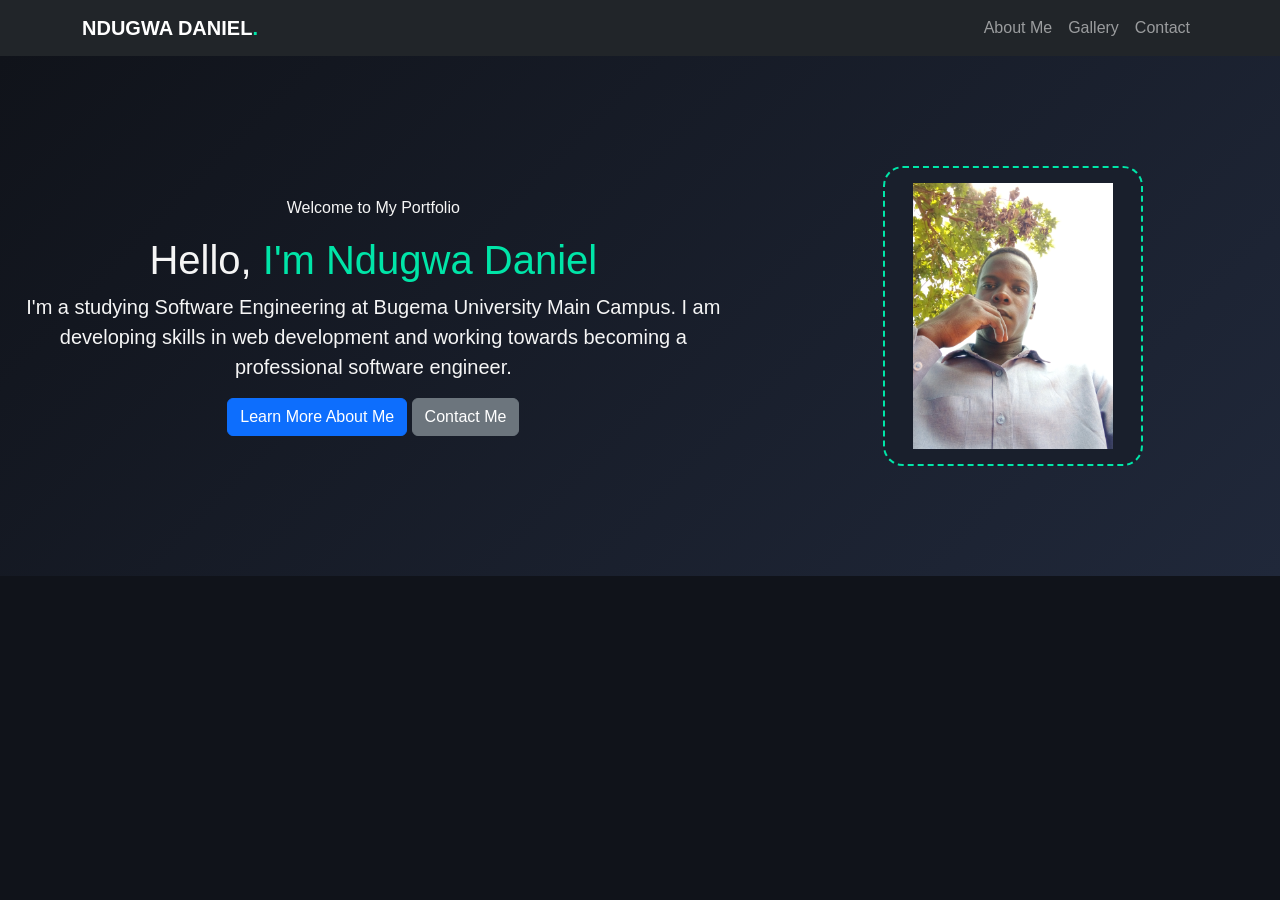
<file: index.html>
<!DOCTYPE html>
<html lang="en">
    <head>
        <meta charset="UTF-8">
        <meta name="viewport" content="width=device-width, intial-scale=1.0">
        <title>Ndugwa Daniel | Portifolio</title>
        <link href="https://cdn.jsdelivr.net/npm/bootstrap@5.3.3/dist/css/bootstrap.min.css"
          rel="stylesheet">
            <link rel="stylesheet" href="style.css">
    </head>
    <body>
         <nav class="navbar navbar-expand-lg navbar-dark bg-dark sticky-top">
        <div class="container">
            <a class="navbar-brand fw-bold" href="index.html">
                NDUGWA DANIEL<span class="accent">.</span>
            </a>

            <button class="navbar-toggler" type="button"
                    data-bs-toggle="collapse"
                    data-bs-target="#mainNavbar"
                    aria-controls="mainNavbar"
                    aria-expanded="false"
                    aria-label="Toggle navigation">
                <span class="navbar-toggler-icon"></span>
            </button>

            <div class="collapse navbar-collapse" id="mainNavbar">
                <ul class="navbar-nav ms-auto">
                   
                    <li class="nav-item">
                        <a class="nav-link" href="about.html">About Me</a>
                    </li>
                    <li class="nav-item">
                        <a class="nav-link" href="gallery.html">Gallery</a>
                    </li>
                    <li class="nav-item">
                        <a class="nav-link" href="contact.html">Contact</a>
                    </li>
                </ul>
            </div>
        </div>
    </nav>




    <main>
        <section class="hero-section">
            <div class="container text-center">
                <p>Welcome to My Portfolio</p>
                <h1>Hello, <span class="accent">I'm Ndugwa Daniel</span></h1>
                <p class="lead">I'm a studying Software Engineering at Bugema University Main Campus. I am developing skills in web development and working towards becoming a professional software engineer.</p>
                <a href="about.html" class="btn btn-primary">Learn More About Me</a>
                <a href="contact.html" class="btn btn-secondary">Contact Me</a>
            </div>
            <div class="col-lg-5 text-center">
                <div class="profile-placeholder">
                    
                    <span>
                    <img src="photos/DANIEL.jpg" alt="Profile Picture" class="img-fluid square profile-image" width="200px" height="100px">
                    </span> 
                 </div>
            </div>
        </section>
    </main>
    </body>
</html>
</file>
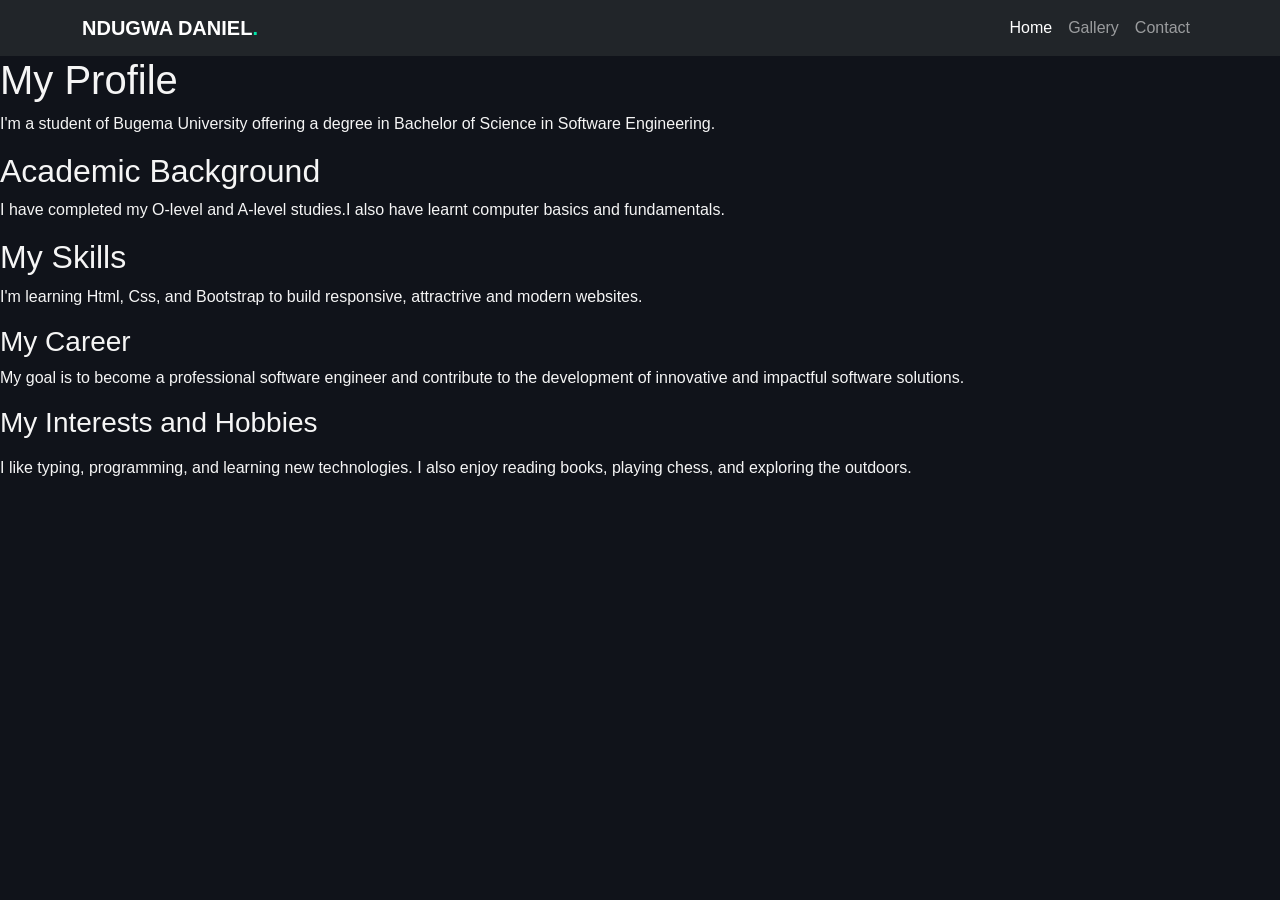
<file: about.html>
<!DOCTYPE html>
<html lang="en">
<head>
    <meta charset="UTF-8">
    <meta name="viewport" content="width=device-width, initial-scale=1.0">
    <title>About Me</title>
    <link href="https://cdn.jsdelivr.net/npm/bootstrap@5.3.3/dist/css/bootstrap.min.css" rel="stylesheet">  
    <link rel="stylesheet" href="style.css">



   <nav class="navbar navbar-expand-lg navbar-dark bg-dark sticky-top">
        <div class="container">
            <a class="navbar-brand fw-bold" href="index.html">
                NDUGWA DANIEL<span class="accent">.</span>
            </a>

            <button class="navbar-toggler" type="button"
                    data-bs-toggle="collapse"
                    data-bs-target="#mainNavbar"
                    aria-controls="mainNavbar"
                    aria-expanded="false"
                    aria-label="Toggle navigation">
                <span class="navbar-toggler-icon"></span>
            </button>

            <div class="collapse navbar-collapse" id="mainNavbar">
                <ul class="navbar-nav ms-auto">
                    <li class="nav-item">
                        <a class="nav-link active" href="index.html">Home</a>
                    </li>
                   
                    <li class="nav-item">
                        <a class="nav-link" href="gallery.html">Gallery</a>
                    </li>
                    <li class="nav-item">
                        <a class="nav-link" href="contact.html">Contact</a>
                    </li>
                </ul>
            </div>
        </div>
    </nav>
    
   
     
</head>
<body>
    <h1>My Profile</h1>
    <p>I'm a student of Bugema University offering a degree in Bachelor of Science in Software Engineering.</p>
    <h2>Academic Background</h2>
    <p>I have completed my O-level and A-level studies.I also have learnt computer basics and fundamentals.</p>
    <h2>My Skills</h2>
    <p>I'm learning Html, Css, and Bootstrap to build responsive, attractrive and modern websites.</p>
    <h3>My Career</h3>
    <p>My goal is to become a professional software engineer and contribute to the development of innovative and impactful software solutions.</p>
    <h3>My Interests and Hobbies</h3>
    <p></p>I like typing, programming, and learning new technologies. I also enjoy reading books, playing chess, and exploring the outdoors.</p>  

</body>
</html>
</file>
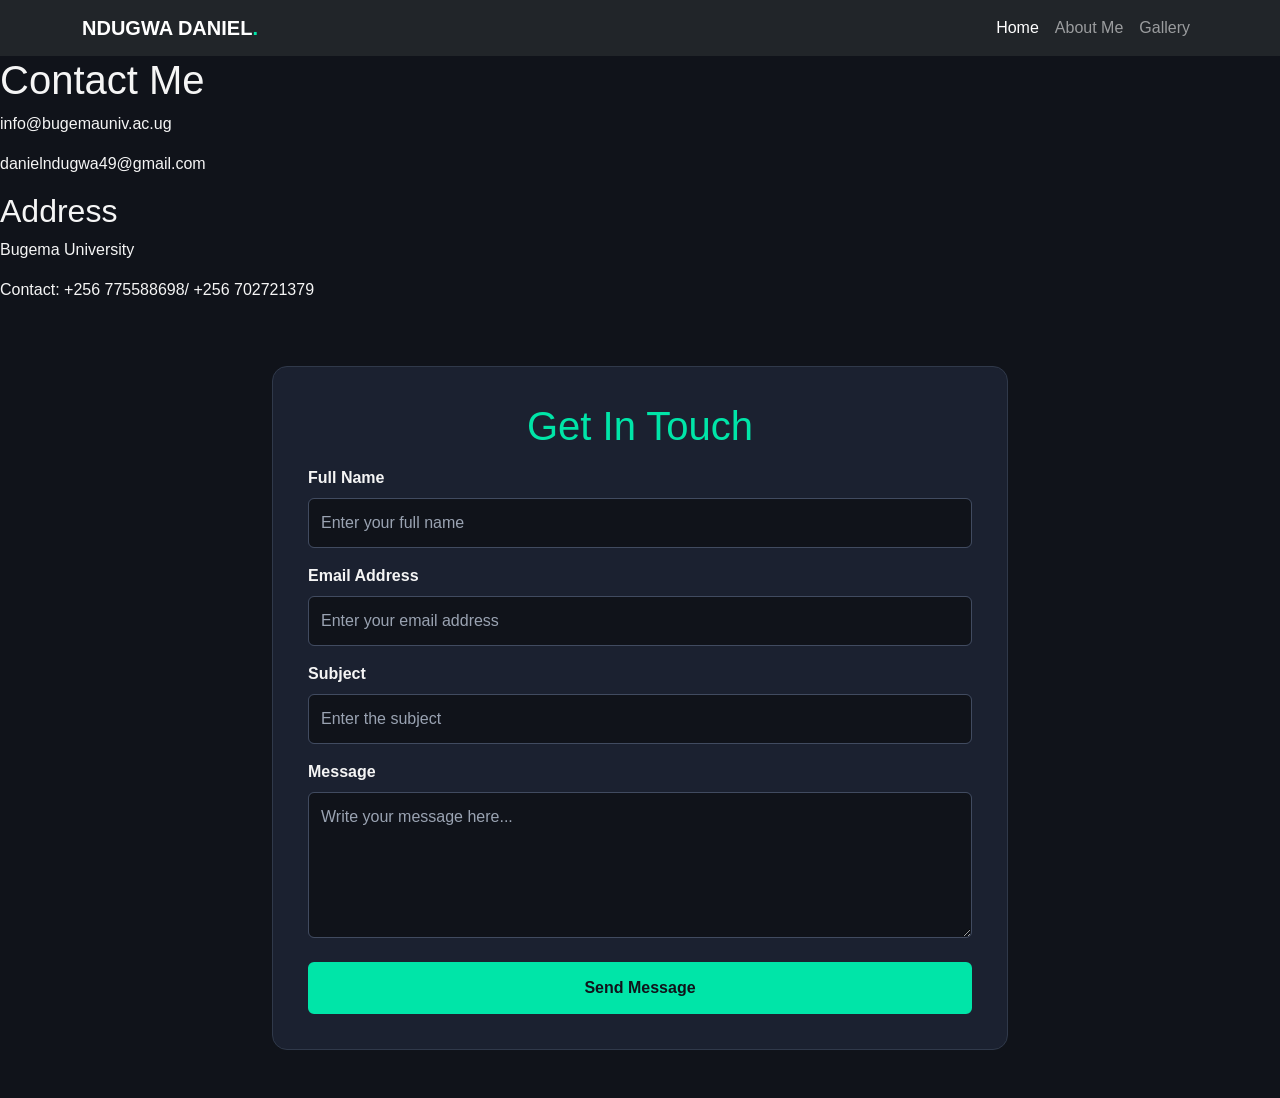
<file: contact.html>
<!DOCTYPE html>
<html lang="en">
    <head>
        <meta charset="UTF-8">
        <meta name="viewport" content="width=device-width, initial-scale=1.0">
        <title>Contact Me</title>
        <link href="https://cdn.jsdelivr.net/npm/bootstrap@5.3.3/dist/css/bootstrap.min.css" rel="stylesheet">
        <link rel="stylesheet" href="style.css">    
        
            <nav class="navbar navbar-expand-lg navbar-dark bg-dark sticky-top">
        <div class="container">
            <a class="navbar-brand fw-bold" href="index.html">
                NDUGWA DANIEL<span class="accent">.</span>
            </a>

            <button class="navbar-toggler" type="button"
                    data-bs-toggle="collapse"
                    data-bs-target="#mainNavbar"
                    aria-controls="mainNavbar"
                    aria-expanded="false"
                    aria-label="Toggle navigation">
                <span class="navbar-toggler-icon"></span>
            </button>

            <div class="collapse navbar-collapse" id="mainNavbar">
                <ul class="navbar-nav ms-auto">
                    <li class="nav-item">
                        <a class="nav-link active" href="index.html">Home</a>
                    </li>
                    <li class="nav-item">
                        <a class="nav-link" href="about.html">About Me</a>
                    </li>
                    <li class="nav-item">
                        <a class="nav-link" href="gallery.html">Gallery</a>
                    </li>
                   
                </ul>
            </div>
        </div>
    </nav>
    <body>
        <h1>Contact Me</h1>
        <p>info@bugemauniv.ac.ug</p>
        <p>danielndugwa49@gmail.com</p>
        <h2>Address</h2>
        <p>Bugema University</p>
        <p>Contact: +256 775588698/ +256 702721379</p>
        <section class="container py-5">
    <div class="row justify-content-center">
        <div class="col-lg-8">

            <div class="contact-card">
                <h1 class="text-center mb-3">Get In Touch</h1>


                <form action="#" method="post">

                    <!-- Full Name -->
                    <div class="mb-3">
                        <label for="fullName" class="form-label">
                            Full Name
                        </label>
                        <input type="text"
                               class="form-control"
                               id="fullName"
                               name="fullName"
                               placeholder="Enter your full name"
                               required>
                    </div>

                    <!-- Email Address -->
                    <div class="mb-3">
                        <label for="email" class="form-label">
                            Email Address
                        </label>
                        <input type="email"
                               class="form-control"
                               id="email"
                               name="email"
                               placeholder="Enter your email address"
                               required>
                    </div>

                    <!-- Subject -->
                    <div class="mb-3">
                        <label for="subject" class="form-label">
                            Subject
                        </label>
                        <input type="text"
                               class="form-control"
                               id="subject"
                               name="subject"
                               placeholder="Enter the subject"
                               required>
                    </div>

                    <!-- Message -->
                    <div class="mb-4">
                        <label for="message" class="form-label">
                            Message
                        </label>
                        <textarea class="form-control"
                                  id="message"
                                  name="message"
                                  rows="5"
                                  placeholder="Write your message here..."
                                  required></textarea>
                    </div>

                    <!-- Submit Button -->
                    <button type="submit"
                            class="btn btn-accent w-100">
                        Send Message
                    </button>

                </form>
            </div>

        </div>
    </div>
</section>
    </body>


    </head>







</html>
</file>
<file: style.css>
body {
    background-color: #10131a;
    color: #f5f5f5;
    font-family: Arial, sans-serif;
    margin: 0;
}


.accent {
    color: #00e5a8;
}


.hero-section {
    background: linear-gradient(135deg, #10131a, #20283a);
    padding: 100px 0;
    min-height: 520px;
    display: flex;
    align-items: center;
}


.btn-accent {
    background-color: #00e5a8;
    color: #10131a;
    border: 2px solid #00e5a8;
    font-weight: bold;
    padding: 12px 22px;
}

.btn-accent:hover {
    background-color: #00bd8a;
    border-color: #00bd8a;
    color: #10131a;
}


.profile-placeholder {
    width: 260px;
    height: 300px;
    margin: auto;
    border: 2px dashed #00e5a8;
    border-radius: 20px;
    display: flex;
    align-items: center;
    justify-content: center;
    color: #00e5a8;
    background-color: #191f2c;
}


.portfolio-card {
    background-color: #1b2130;
    border: 1px solid #30394a;
    border-radius: 12px;
    padding: 28px;
    transition: transform 0.3s ease;
}

.portfolio-card h3 {
    color: #00e5a8;
    font-size: 1.3rem;
    margin-bottom: 15px;
}

.portfolio-card p {
    color: #d0d5df;
    line-height: 1.7;
}

.portfolio-card:hover {
    transform: translateY(-5px);
}


.site-footer {
    background-color: #080a0f;
    color: #c6cbd5;
    margin-top: 30px;
}

.site-footer a {
    color: #00e5a8;
    text-decoration: none;
}

.site-footer a:hover {
    text-decoration: underline;
}


@media (max-width: 768px) {
    .hero-section {
        padding: 65px 0;
        text-align: center;
    }

    .hero-section h1 {
        font-size: 2.5rem;
    }

    .profile-placeholder {
        width: 220px;
        height: 250px;
    }
}body {
    background-color: #10131a;
    color: #f5f5f5;
    font-family: Arial, sans-serif;
    margin: 0;
}


.accent {
    color: #00e5a8;
}


.hero-section {
    background: linear-gradient(135deg, #10131a, #20283a);
    padding: 100px 0;
    min-height: 520px;
    display: flex;
    align-items: center;
}


.btn-accent {
    background-color: #00e5a8;
    color: #10131a;
    border: 2px solid #00e5a8;
    font-weight: bold;
    padding: 12px 22px;
}

.btn-accent:hover {
    background-color: #00bd8a;
    border-color: #00bd8a;
    color: #10131a;
}


.profile-placeholder {
    width: 260px;
    height: 300px;
    margin: auto;
    border: 2px dashed #00e5a8;
    border-radius: 20px;
    display: flex;
    align-items: center;
    justify-content: center;
    color: #00e5a8;
    background-color: #191f2c;
}


.portfolio-card {
    background-color: #1b2130;
    border: 1px solid #30394a;
    border-radius: 12px;
    padding: 28px;
    transition: transform 0.3s ease;
}

.portfolio-card h3 {
    color: #00e5a8;
    font-size: 1.3rem;
    margin-bottom: 15px;
}

.portfolio-card p {
    color: #d0d5df;
    line-height: 1.7;
}

.portfolio-card:hover {
    transform: translateY(-5px);
}


.site-footer {
    background-color: #080a0f;
    color: #c6cbd5;
    margin-top: 30px;
}

.site-footer a {
    color: #00e5a8;
    text-decoration: none;
}

.site-footer a:hover {
    text-decoration: underline;
}


@media (max-width: 768px) {
    .hero-section {
        padding: 65px 0;
        text-align: center;
    }

    .hero-section h1 {
        font-size: 2.5rem;
    }

    .profile-placeholder {
        width: 220px;
        height: 250px;
    }
}body {
    background-color: #10131a;
    color: #f5f5f5;
    font-family: Arial, sans-serif;
    margin: 0;
}


.accent {
    color: #00e5a8;
}


.hero-section {
    background: linear-gradient(135deg, #10131a, #20283a);
    padding: 100px 0;
    min-height: 520px;
    display: flex;
    align-items: center;
}


.btn-accent {
    background-color: #00e5a8;
    color: #10131a;
    border: 2px solid #00e5a8;
    font-weight: bold;
    padding: 12px 22px;
}

.btn-accent:hover {
    background-color: #00bd8a;
    border-color: #00bd8a;
    color: #10131a;
}


.profile-placeholder {
    width: 260px;
    height: 300px;
    margin: auto;
    border: 2px dashed #00e5a8;
    border-radius: 20px;
    display: flex;
    align-items: center;
    justify-content: center;
    color: #00e5a8;
    background-color: #191f2c;
}


.portfolio-card {
    background-color: #1b2130;
    border: 1px solid #30394a;
    border-radius: 12px;
    padding: 28px;
    transition: transform 0.3s ease;
}

.portfolio-card h3 {
    color: #00e5a8;
    font-size: 1.3rem;
    margin-bottom: 15px;
}

.portfolio-card p {
    color: #d0d5df;
    line-height: 1.7;
}

.portfolio-card:hover {
    transform: translateY(-5px);
}


.site-footer {
    background-color: #080a0f;
    color: #c6cbd5;
    margin-top: 30px;
}

.site-footer a {
    color: #00e5a8;
    text-decoration: none;
}

.site-footer a:hover {
    text-decoration: underline;
}


@media (max-width: 768px) {
    .hero-section {
        padding: 65px 0;
        text-align: center;
    }

    .hero-section h1 {
        font-size: 2.5rem;
    }

    .profile-placeholder {
        width: 220px;
        height: 250px;
    }
}


.contact-card {
    background-color: #1b2130;
    border: 1px solid #30394a;
    border-radius: 15px;
    padding: 35px;
}


.contact-card h1 {
    color: #00e5a8;
}


.contact-card .form-label {
    color: #f5f5f5;
    font-weight: 600;
}


.contact-card .form-control {
    background-color: #10131a;
    color: #ffffff;
    border: 1px solid #414b60;
    padding: 12px;
}


.contact-card .form-control::placeholder {
    color: #9aa3b2;
}


.contact-card .form-control:focus {
    border-color: #00e5a8;
    box-shadow: 0 0 0 0.2rem rgba(0, 229, 168, 0.2);
}


@media (max-width: 576px) {
    .contact-card {
        padding: 22px;
    }
}

.card-img-top {
    width: 100%;
    height: 250px;
    object-fit: cover;
}


.card {
    background-color: #1b1b1b;
    color: white;
    border: 1px solid #333;
    border-radius: 12px;
    overflow: hidden;
}


section h2 {
    color: #00e5a8;
}


video {
    width: 100%;
    height: 100%;
    object-fit: contain;
    background-color: #000;
    border-radius: 12px;
}
</file>
